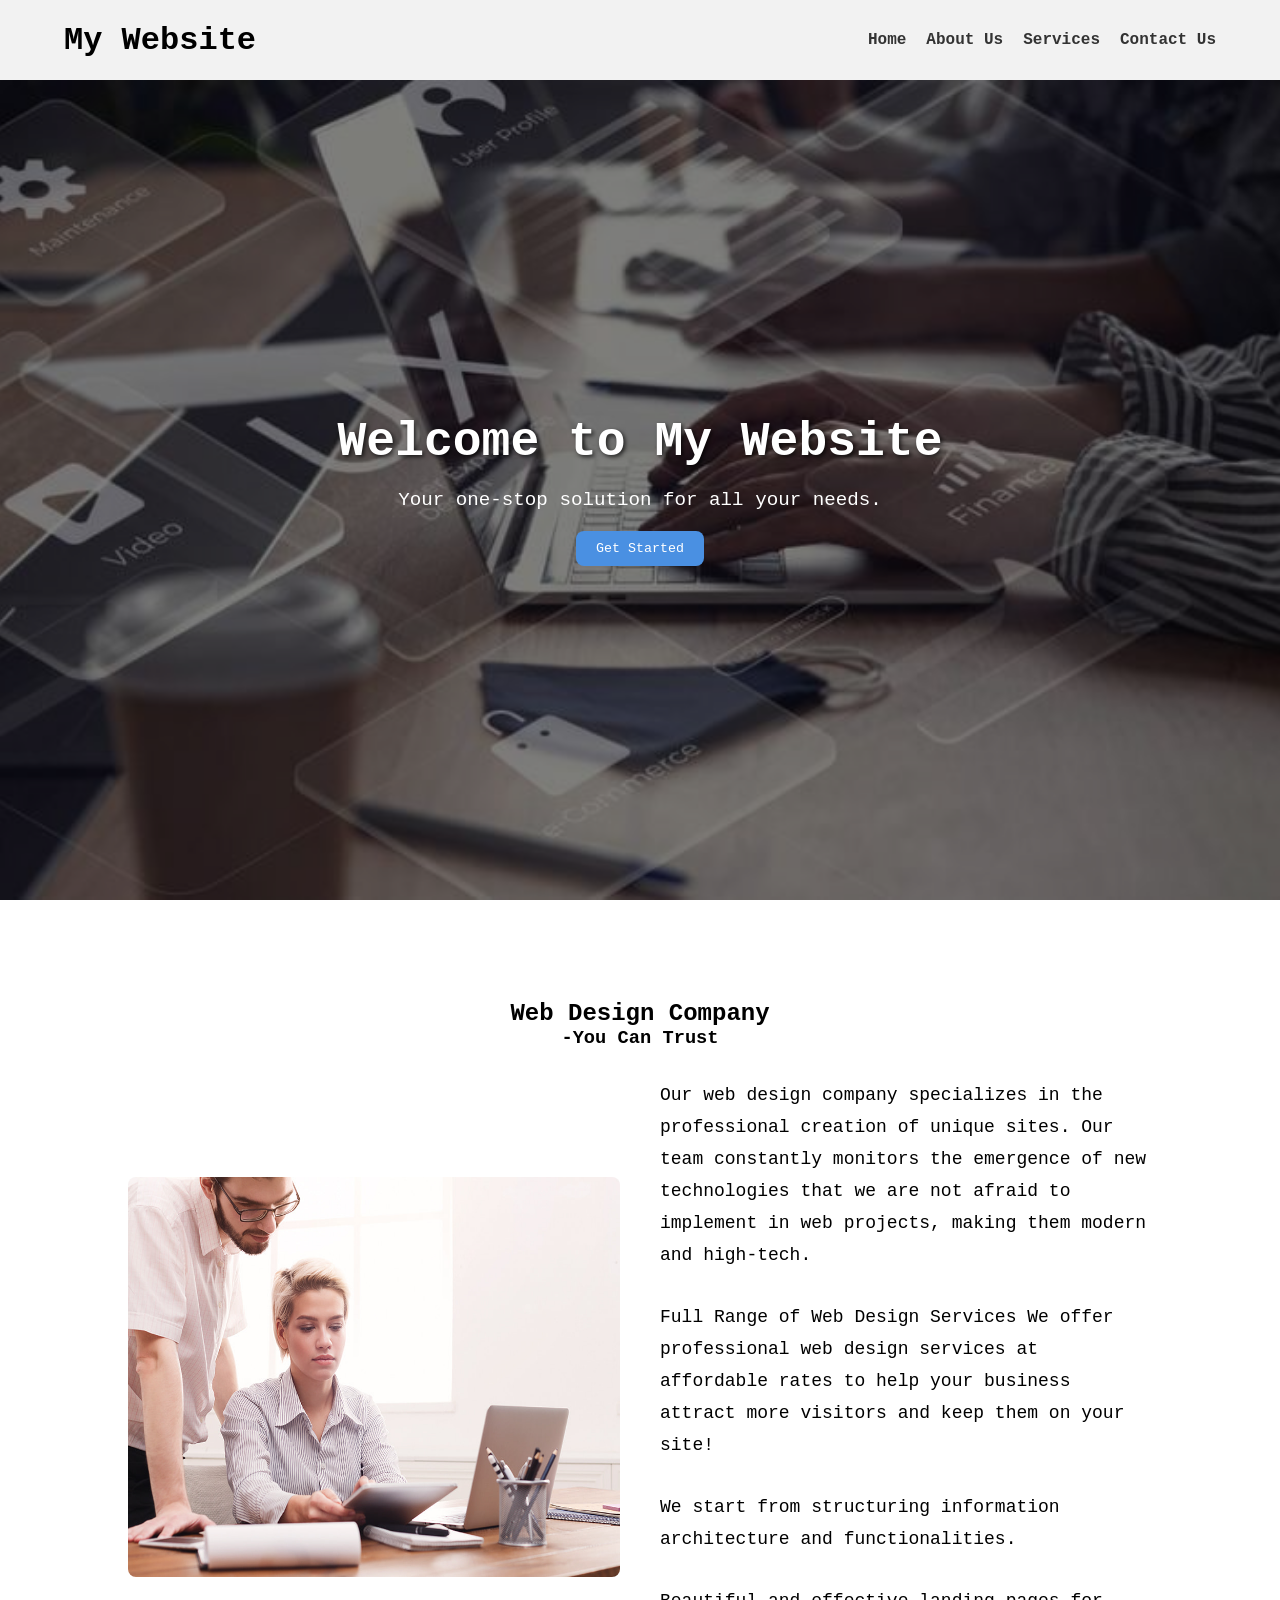
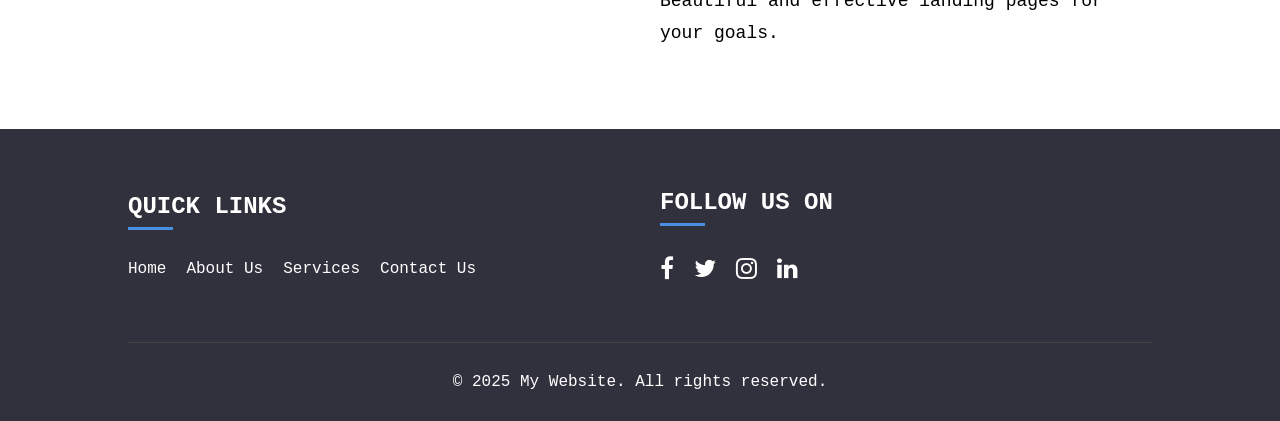
<file: index.html>
<!doctype html>
<html lang="en">
  <head>
    <meta charset="UTF-8" />
    <meta name="viewport" content="width=device-width, initial-scale=1.0" />
    <title>Project - 1 (HTML, CSS) Home</title>
    <link rel="stylesheet" href="styles.css" />
    <link rel="stylesheet" href="media-queries.css" />
    <link
      rel="stylesheet"
      href="https://cdnjs.cloudflare.com/ajax/libs/font-awesome/4.7.0/css/font-awesome.min.css"
    />
  </head>
  <!-- Hero and Content CSS -->
  <style>
    /* Hero */
    .hero {
      background-image: url("/images/image1.jpg");
      width: 100%;
      height: calc(100vh - 80px);
      background-repeat: no-repeat;
      background-size: cover;
      background-position: center;
      display: flex;
      align-items: center;
      justify-content: center;
      position: relative;
    }

    .hero::before {
      content: "";
      position: absolute;
      width: 100%;
      height: 100%;
      background-color: rgba(0, 0, 0, 0.5);
    }

    .hero-inner {
      text-align: center;
      position: relative;
      z-index: 10;
    }

    .hero-inner h1 {
      font-size: 3rem;
      color: #fff;
      text-shadow: 2px 2px 4px rgba(0, 0, 0, 0.7);
      margin-bottom: 20px;
    }

    .hero-inner p {
      font-size: 1.2rem;
      color: #fff;
      margin-bottom: 20px;
    }

    button {
      background-color: #4a90e2;
      color: #fff;
      border: none;
      padding: 10px 20px;
      border-radius: 8px;
      cursor: pointer;
    }

    button a {
      color: #fff;
      text-decoration: none;
    }

    button:hover {
      background-color: #357ab8;
    }

    /* Content */
    .content p {
      font-size: 18px;
      line-height: 32px;
      margin-bottom: 30px;
    }

    .heading {
      text-align: center;
      margin-bottom: 30px;
    }
  </style>

  <body>
    <!-- NavBar -->
    <nav class="navbar">
      <div class="navbar-inner">
        <div class="brand">
          <span>My Website</span>
        </div>
        <ul>
          <li><a href="#">Home</a></li>
          <li><a href="/about.html">About Us</a></li>
          <li><a href="/services.html">Services</a></li>
          <li><a href="/contact.html">Contact Us</a></li>
        </ul>
      </div>
    </nav>

    <!-- Hero -->
    <section class="hero">
      <div class="hero-inner">
        <h1>Welcome to My Website</h1>
        <p>Your one-stop solution for all your needs.</p>
        <button>
          <a href="#" class="btn">Get Started</a>
        </button>
      </div>
    </section>

    <!-- Content -->
    <section class="content section-margin section-padding-top">
      <div class="container">
        <div class="heading">
          <h2>Web Design Company</h2>
          <h3>-You Can Trust</h3>
        </div>

        <div class="row">
          <div class="col">
            <img src="/images/image2.jpg" alt="image2" />
          </div>
          <div class="col">
            <p>
              Our web design company specializes in the professional creation of
              unique sites. Our team constantly monitors the emergence of new
              technologies that we are not afraid to implement in web projects,
              making them modern and high-tech.
            </p>
            <p>
              Full Range of Web Design Services We offer professional web design
              services at affordable rates to help your business attract more
              visitors and keep them on your site!
            </p>
            <p>
              We start from structuring information architecture and
              functionalities.
            </p>
            <p>Beautiful and effective landing pages for your goals.</p>
          </div>
        </div>
      </div>
    </section>

    <!-- Footer -->
    <footer class="footer section-padding-top">
      <div class="container">
        <div class="row">
          <div class="col">
            <h2>QUICK LINKS</h2>
            <ul>
              <li><a href="#">Home</a></li>
              <li><a href="#">About Us</a></li>
              <li><a href="#">Services</a></li>
              <li><a href="#">Contact Us</a></li>
            </ul>
          </div>
          <div class="col">
            <h2>FOLLOW US ON</h2>
            <ul>
              <li>
                <a
                  href="https://www.facebook.com/profile.php?id=61558061129531&rdid=XGiEgwrFvjsOj9Jd&share_url=https%3A%2F%2Fwww.facebook.com%2Fshare%2F1ASSuHW7Rx%2F#"
                >
                  <i class="fa fa-facebook-f"></i>
                </a>
              </li>
              <li>
                <a href="#">
                  <i class="fa fa-twitter"></i>
                </a>
              </li>
              <li>
                <a
                  href="https://www.instagram.com/badshawsayed12?igsh=emh3OTRpZXppZWg4"
                >
                  <i class="fa fa-instagram"></i>
                </a>
              </li>
              <li>
                <a href="#">
                  <i class="fa fa-linkedin"></i>
                </a>
              </li>
            </ul>
          </div>
        </div>

        <div class="copyright">
          <p>&copy; 2025 My Website. All rights reserved.</p>
        </div>
      </div>
    </footer>
  </body>
</html>
</file>
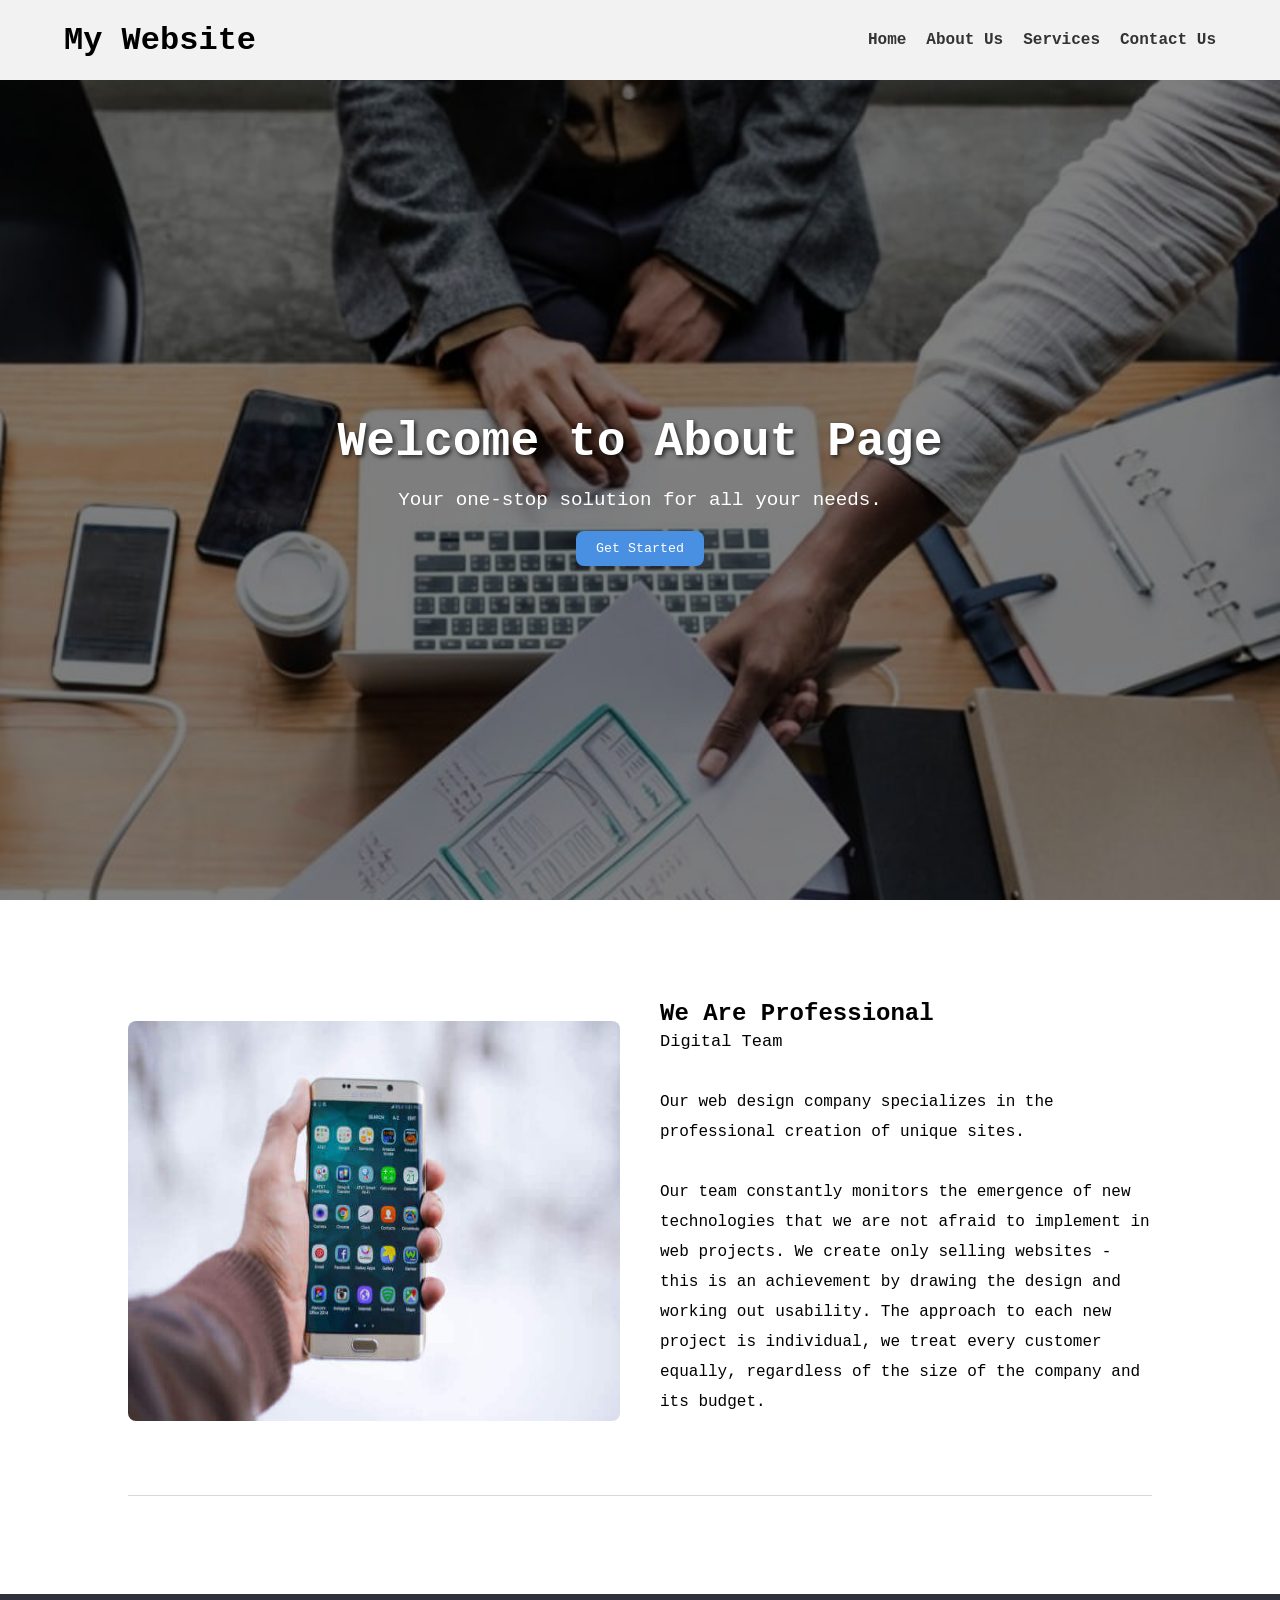
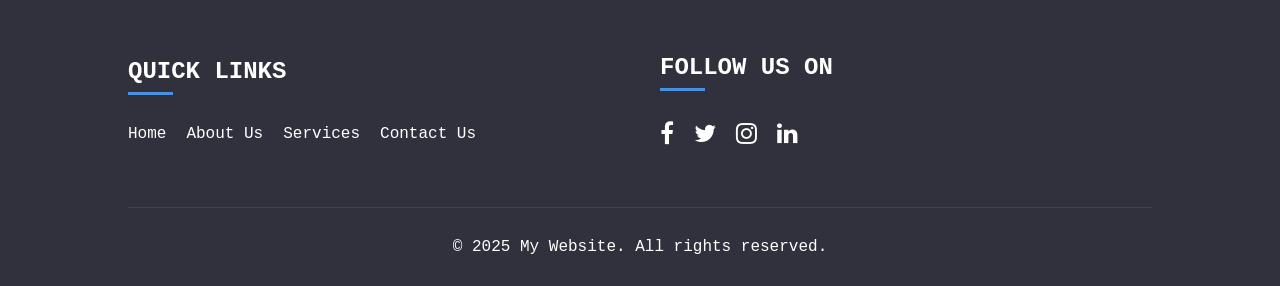
<file: about.html>
<!DOCTYPE html>
<html lang="en">
  <head>
    <meta charset="UTF-8" />
    <meta name="viewport" content="width=device-width, initial-scale=1.0" />
    <title>Project - 1 (HTML, CSS) About Us</title>
    <link rel="stylesheet" href="styles.css" />
    <link rel="stylesheet" href="media-queries.css" />
    <link
      rel="stylesheet"
      href="https://cdnjs.cloudflare.com/ajax/libs/font-awesome/4.7.0/css/font-awesome.min.css"
    />
  </head>

  <!-- Hero and Content CSS -->
  <style>
    /* Hero */
    .hero {
      background-image: url("images/image3.jpg");
      width: 100%;
      height: calc(100vh - 80px);
      background-repeat: no-repeat;
      background-size: cover;
      background-position: center;
      display: flex;
      align-items: center;
      justify-content: center;
      position: relative;
    }

    .hero::before {
      content: "";
      position: absolute;
      width: 100%;
      height: 100%;
      background-color: rgba(0, 0, 0, 0.5);
    }

    .hero-inner {
      text-align: center;
      position: relative;
      z-index: 10;
    }

    .hero-inner h1 {
      font-size: 3rem;
      color: #fff;
      text-shadow: 2px 2px 4px rgba(0, 0, 0, 0.7);
      margin-bottom: 20px;
    }

    .hero-inner p {
      font-size: 1.2rem;
      color: #fff;
      margin-bottom: 20px;
    }

    button {
      background-color: #4a90e2;
      color: #fff;
      border: none;
      padding: 10px 20px;
      border-radius: 8px;
      cursor: pointer;
    }

    button a {
      color: #fff;
      text-decoration: none;
    }

    button:hover {
      background-color: #357ab8;
    }

    /* Content */
    .border-bottom {
      border-bottom: 0.5px solid #ded5d5;
    }

    .margin-bottom {
      margin-bottom: 3rem !important;
    }

    .content {
      padding-bottom: 3rem !important;
    }

    .content p {
      font-size: 16px;
      line-height: 30px;
      margin-bottom: 30px;
    }

    .heading {
      text-align: center;
      margin-bottom: 30px;
      font-size: 1rem;
    }

    .left-align {
      text-align: left;
      margin-bottom: 30px;
      font-size: 1rem;
    }

    .sub-heading {
      font-size: 17px !important;
      font-weight: 500;
    }
  </style>

  <body>
    <!-- NavBar -->
    <nav class="navbar">
      <div class="navbar-inner">
        <div class="brand">
          <span>My Website</span>
        </div>
        <ul>
          <li><a href="/index.html">Home</a></li>
          <li><a href="#">About Us</a></li>
          <li><a href="/services.html">Services</a></li>
          <li><a href="/contact.html">Contact Us</a></li>
        </ul>
      </div>
    </nav>

    <!-- Hero -->
    <section class="hero">
      <div class="hero-inner">
        <h1>Welcome to About Page</h1>
        <p>Your one-stop solution for all your needs.</p>
        <button>
          <a href="#" class="btn">Get Started</a>
        </button>
      </div>
    </section>

    <!-- Content -->
    <section class="content section-margin section-padding-top">
      <div class="container border-bottom">
        <div class="row margin-bottom">
          <div class="col">
            <img src="images/image4.jpg" alt="image2" />
          </div>
          <div class="col">
            <div class="heading left-align">
              <h2>We Are Professional</h2>
              <p class="sub-heading">Digital Team</p>
            </div>

            <p>
              Our web design company specializes in the professional creation of
              unique sites.
            </p>
            <p>
              Our team constantly monitors the emergence of new technologies
              that we are not afraid to implement in web projects. We create
              only selling websites - this is an achievement by drawing the
              design and working out usability. The approach to each new project
              is individual, we treat every customer equally, regardless of the
              size of the company and its budget.
            </p>
          </div>
        </div>
      </div>
    </section>

    <!-- Footer -->
    <footer class="footer section-padding-top">
      <div class="container">
        <div class="row">
          <div class="col">
            <h2>QUICK LINKS</h2>
            <ul>
              <li><a href="#">Home</a></li>
              <li><a href="#">About Us</a></li>
              <li><a href="#">Services</a></li>
              <li><a href="#">Contact Us</a></li>
            </ul>
          </div>
          <div class="col">
            <h2>FOLLOW US ON</h2>
            <ul>
              <li>
                <a href="#">
                  <i class="fa fa-facebook-f"></i>
                </a>
              </li>
              <li>
                <a href="#">
                  <i class="fa fa-twitter"></i>
                </a>
              </li>
              <li>
                <a href="#">
                  <i class="fa fa-instagram"></i>
                </a>
              </li>
              <li>
                <a href="#">
                  <i class="fa fa-linkedin"></i>
                </a>
              </li>
            </ul>
          </div>
        </div>

        <div class="copyright">
          <p>&copy; 2025 My Website. All rights reserved.</p>
        </div>
      </div>
    </footer>
  </body>
</html>
</file>
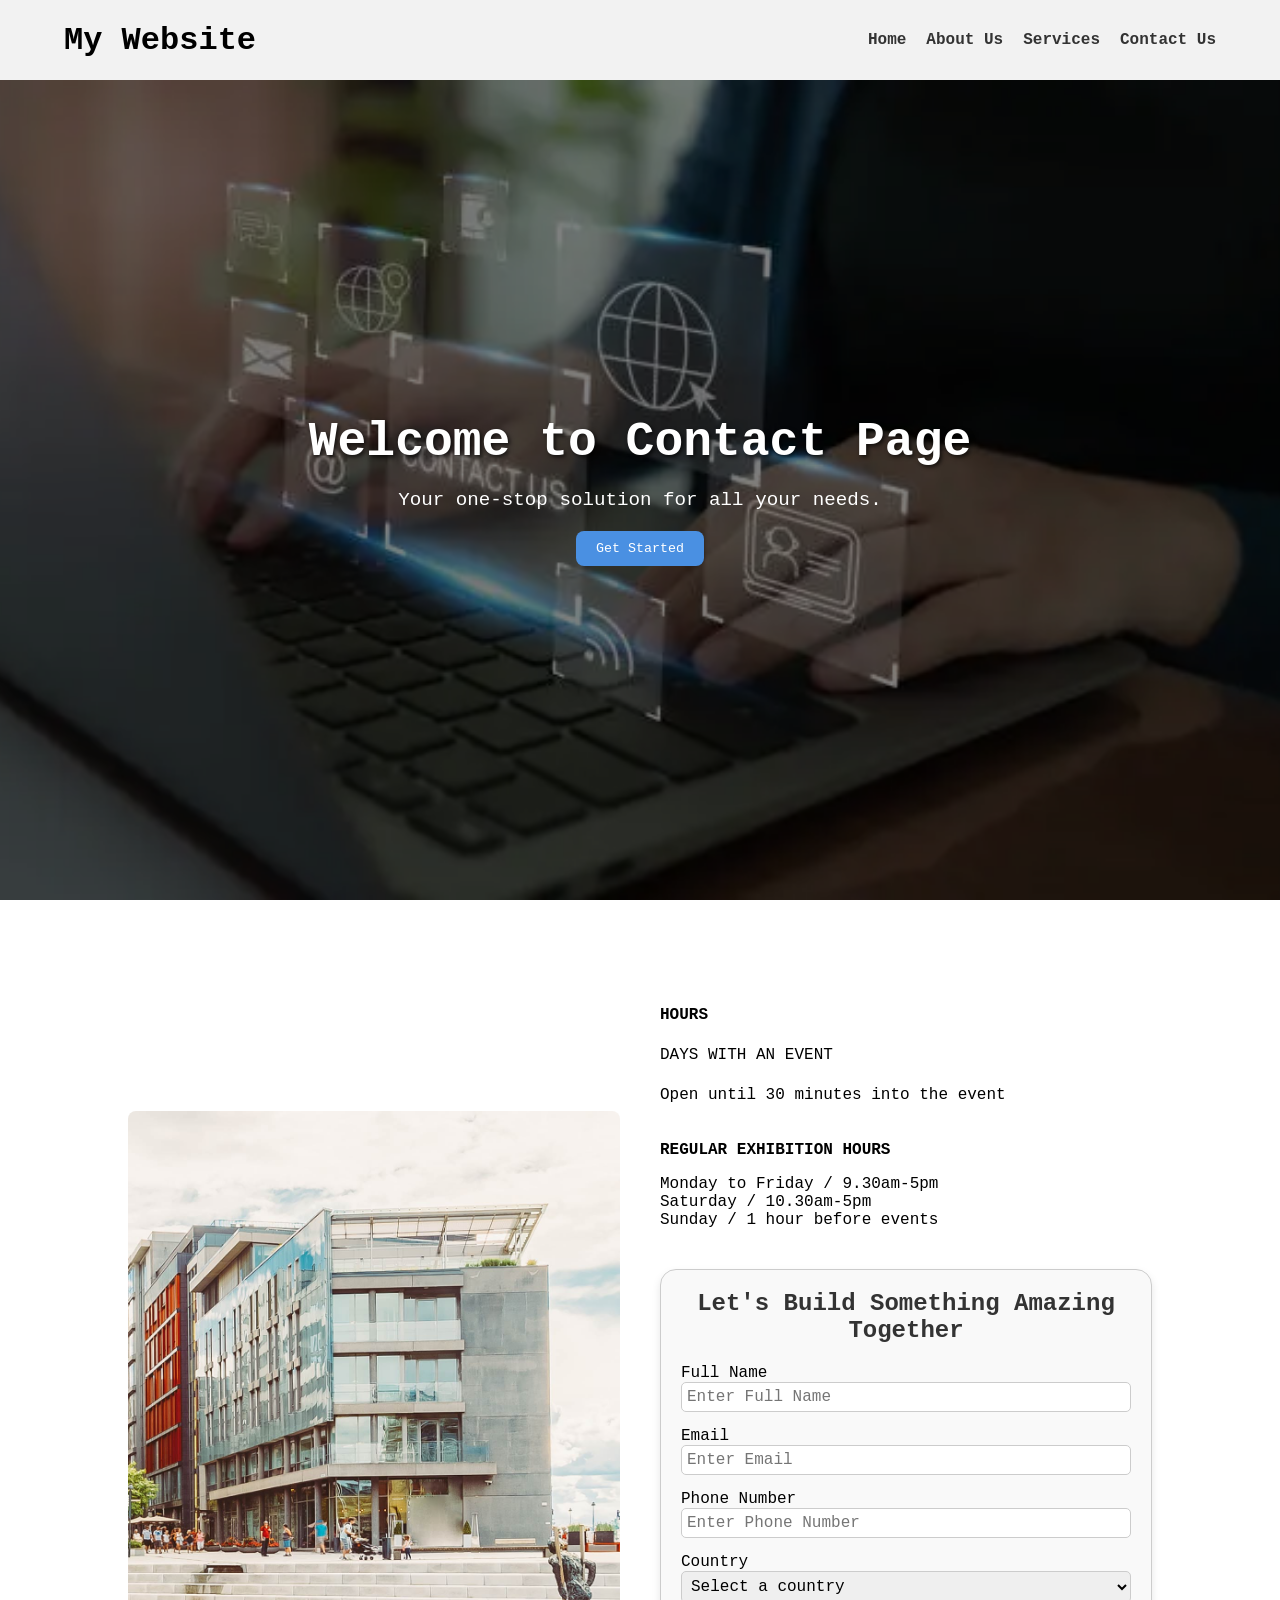
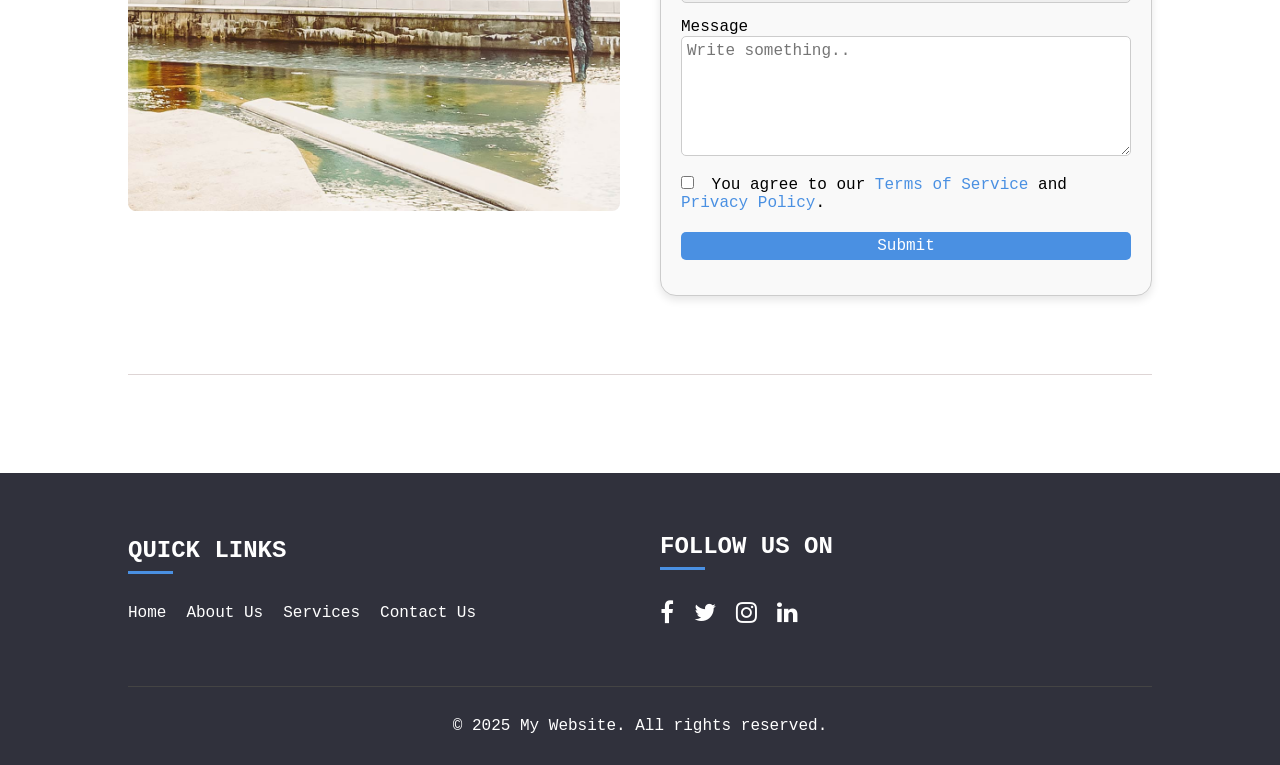
<file: contact.html>
<!DOCTYPE html>
<html lang="en">
  <head>
    <meta charset="UTF-8" />
    <meta name="viewport" content="width=device-width, initial-scale=1.0" />
    <title>Project - 1 (HTML, CSS) About Us</title>
    <link rel="stylesheet" href="styles.css" />
    <link rel="stylesheet" href="media-queries.css" />
    <link
      rel="stylesheet"
      href="https://cdnjs.cloudflare.com/ajax/libs/font-awesome/4.7.0/css/font-awesome.min.css"
    />
  </head>

  <!-- Hero and Content CSS -->
  <style>
    /* Hero */
    .hero {
      background-image: url("images/image6.webp");
      width: 100%;
      height: calc(100vh - 80px);
      background-repeat: no-repeat;
      background-size: cover;
      background-position: center;
      display: flex;
      align-items: center;
      justify-content: center;
      position: relative;
    }

    .hero::before {
      content: "";
      position: absolute;
      width: 100%;
      height: 100%;
      background-color: rgba(0, 0, 0, 0.5);
    }

    .hero-inner {
      text-align: center;
      position: relative;
      z-index: 10;
    }

    .hero-inner h1 {
      font-size: 3rem;
      color: #fff;
      text-shadow: 2px 2px 4px rgba(0, 0, 0, 0.7);
      margin-bottom: 20px;
    }

    .hero-inner p {
      font-size: 1.2rem;
      color: #fff;
      margin-bottom: 20px;
    }

    button {
      background-color: #4a90e2;
      color: #fff;
      border: none;
      padding: 10px 20px;
      border-radius: 8px;
      cursor: pointer;
    }

    button a {
      color: #fff;
      text-decoration: none;
    }

    button:hover {
      background-color: #357ab8;
    }

    /* Content */
    .border-bottom {
      border-bottom: 0.5px solid #ded5d5;
    }

    .margin-bottom {
      margin-bottom: 3rem !important;
    }

    .content .container .row .col ul {
      list-style-type: none;
    }

    .content {
      padding-bottom: 3rem !important;
    }

    .content p {
      font-size: 16px;
      line-height: 30px;
      margin-bottom: 10px;
    }

    .schedule {
      margin-top: 25px;
      font-weight: 600;
    }

    .schedule-margin {
      margin-bottom: 40px;
    }

    .form {
      padding: 20px;
      text-align: left;
      border: 1px solid #ccc;
      border-radius: 16px;
      box-shadow: 0px 4px 8px rgba(0, 0, 0, 0.1);
      margin-bottom: 30px;
      background-color: #f9f9f9;
      font-size: 1rem;
      /* height: auto; */
    }

    .form h2 {
      text-align: center;
      margin-bottom: 20px;
      font-size: 1.5rem;
      color: #333;
    }

    .form label {
      /* display: block; */
      margin-bottom: 8px;
      /* font-weight: 600; */
    }

    .form input[type="text"],
    .form input[type="email"],
    .form input[type="tel"],
    .form select,
    .form textarea,
    .form input[type="submit"] {
      width: 100%;
      padding: 5px;
      margin-bottom: 15px;
      border: 1px solid #ccc;
      border-radius: 5px;
      font-size: 1rem;
    }
    .form input[type="submit"] {
      background-color: #4a90e2;
      color: #fff;
      border: none;
      cursor: pointer;
      transition: background-color 0.3s ease;
    }

    .form input[type="submit"]:hover {
      background-color: #357ab8;
      color: #fff;
    }

    .form input[type="checkbox"] {
      margin-right: 8px;
    }

    .form a {
      color: #4a90e2;
      text-decoration: none;
    }

    .form a:hover {
      text-decoration: underline;
      color: #357ab8;
    }
    .form:hover {
      box-shadow: 0 6px 12px rgba(0, 0, 0, 0.15);
      border: 1px solid #ccc;
    }

    .form input[type="text"]:focus,
    .form input[type="email"]:focus,
    .form input[type="tel"]:focus,
    .form select:focus,
    .form textarea:focus {
      border-color: #4a90e2;
      outline: none;
      box-shadow: 0 0 5px rgba(74, 144, 226, 0.5);
    }

    .form input[type="submit"] {
      margin-top: 20px;
      padding: 5px;
    }

    .left-align {
      text-align: left;
      margin-bottom: 30px;
      font-size: 1rem;
    }

    .sub-heading {
      font-size: 17px !important;
      font-weight: 500;
    }
  </style>

  <body>
    <!-- NavBar -->
    <nav class="navbar">
      <div class="navbar-inner">
        <div class="brand">
          <span>My Website</span>
        </div>
        <ul>
          <li><a href="/index.html">Home</a></li>
          <li><a href="about.html">About Us</a></li>
          <li><a href="/services.html">Services</a></li>
          <li><a href="#">Contact Us</a></li>
        </ul>
      </div>
    </nav>

    <!-- Hero -->
    <section class="hero">
      <div class="hero-inner">
        <h1>Welcome to Contact Page</h1>
        <p>Your one-stop solution for all your needs.</p>
        <button>
          <a href="#" class="btn">Get Started</a>
        </button>
      </div>
    </section>

    <!-- Content -->
    <section class="content section-margin section-padding-top">
      <div class="container border-bottom">
        <div class="row margin-bottom">
          <div class="col">
            <img
              style="height: 700px"
              src="/images/image7.jpg"
              alt="image2"
            />
          </div>
          <div class="col">
            <p style="font-weight: 600">HOURS</p>
            <p>DAYS WITH AN EVENT</p>
            <p>Open until 30 minutes into the event</p>
            <p class="schedule">REGULAR EXHIBITION HOURS</p>
            <ul class="schedule-margin">
              <li>Monday to Friday / 9.30am-5pm</li>
              <li>Saturday / 10.30am-5pm</li>
              <li>Sunday / 1 hour before events</li>
            </ul>

            <div class="form">
              <h2>Let's Build Something Amazing Together</h2>

              <form>
                <label>Full Name</label><br />
                <input type="text" placeholder="Enter Full Name" /><br />

                <label>Email</label><br />
                <input type="email" placeholder="Enter Email" /><br />

                <label>Phone Number</label><br />
                <input type="tel" placeholder="Enter Phone Number" /><br />

                <label>Country</label><br />
                <select>
                  <option>Select a country</option>
                  <option>Azerbaijan</option>
                  <option>Bangladesh</option>
                  <option>Bahrain</option>
                  <option>China</option>
                  <option>Iran</option>
                  <option>Iraq</option>
                  <option>Jordan</option>
                  <option>Kazakhstan</option>
                  <option>Kuwait</option>
                  <option>Malaysia</option>
                  <option>Pakistan</option>
                  <option>Palestine</option>
                  <option>Qatar</option>
                  <option>Russia</option>
                  <option>Turkey</option>
                  <option>UAE</option>
                </select>
                <br />

                <label>Message</label><br />
                <textarea rows="6" placeholder="Write something.."></textarea>
                <br />

                <input type="checkbox" />
                <label
                  >You agree to our <a href="#">Terms of Service</a> and
                  <a href="#">Privacy Policy</a>.</label
                >

                <input type="submit" />
              </form>
            </div>
          </div>
        </div>
      </div>
    </section>

    <!-- Footer -->
    <footer class="footer section-padding-top">
      <div class="container">
        <div class="row">
          <div class="col">
            <h2>QUICK LINKS</h2>
            <ul>
              <li><a href="#">Home</a></li>
              <li><a href="#">About Us</a></li>
              <li><a href="#">Services</a></li>
              <li><a href="#">Contact Us</a></li>
            </ul>
          </div>
          <div class="col">
            <h2>FOLLOW US ON</h2>
            <ul>
              <li>
                <a href="#">
                  <i class="fa fa-facebook-f"></i>
                </a>
              </li>
              <li>
                <a href="#">
                  <i class="fa fa-twitter"></i>
                </a>
              </li>
              <li>
                <a href="#">
                  <i class="fa fa-instagram"></i>
                </a>
              </li>
              <li>
                <a href="#">
                  <i class="fa fa-linkedin"></i>
                </a>
              </li>
            </ul>
          </div>
        </div>

        <div class="copyright">
          <p>&copy; 2025 My Website. All rights reserved.</p>
        </div>
      </div>
    </footer>
  </body>
</html>
</file>
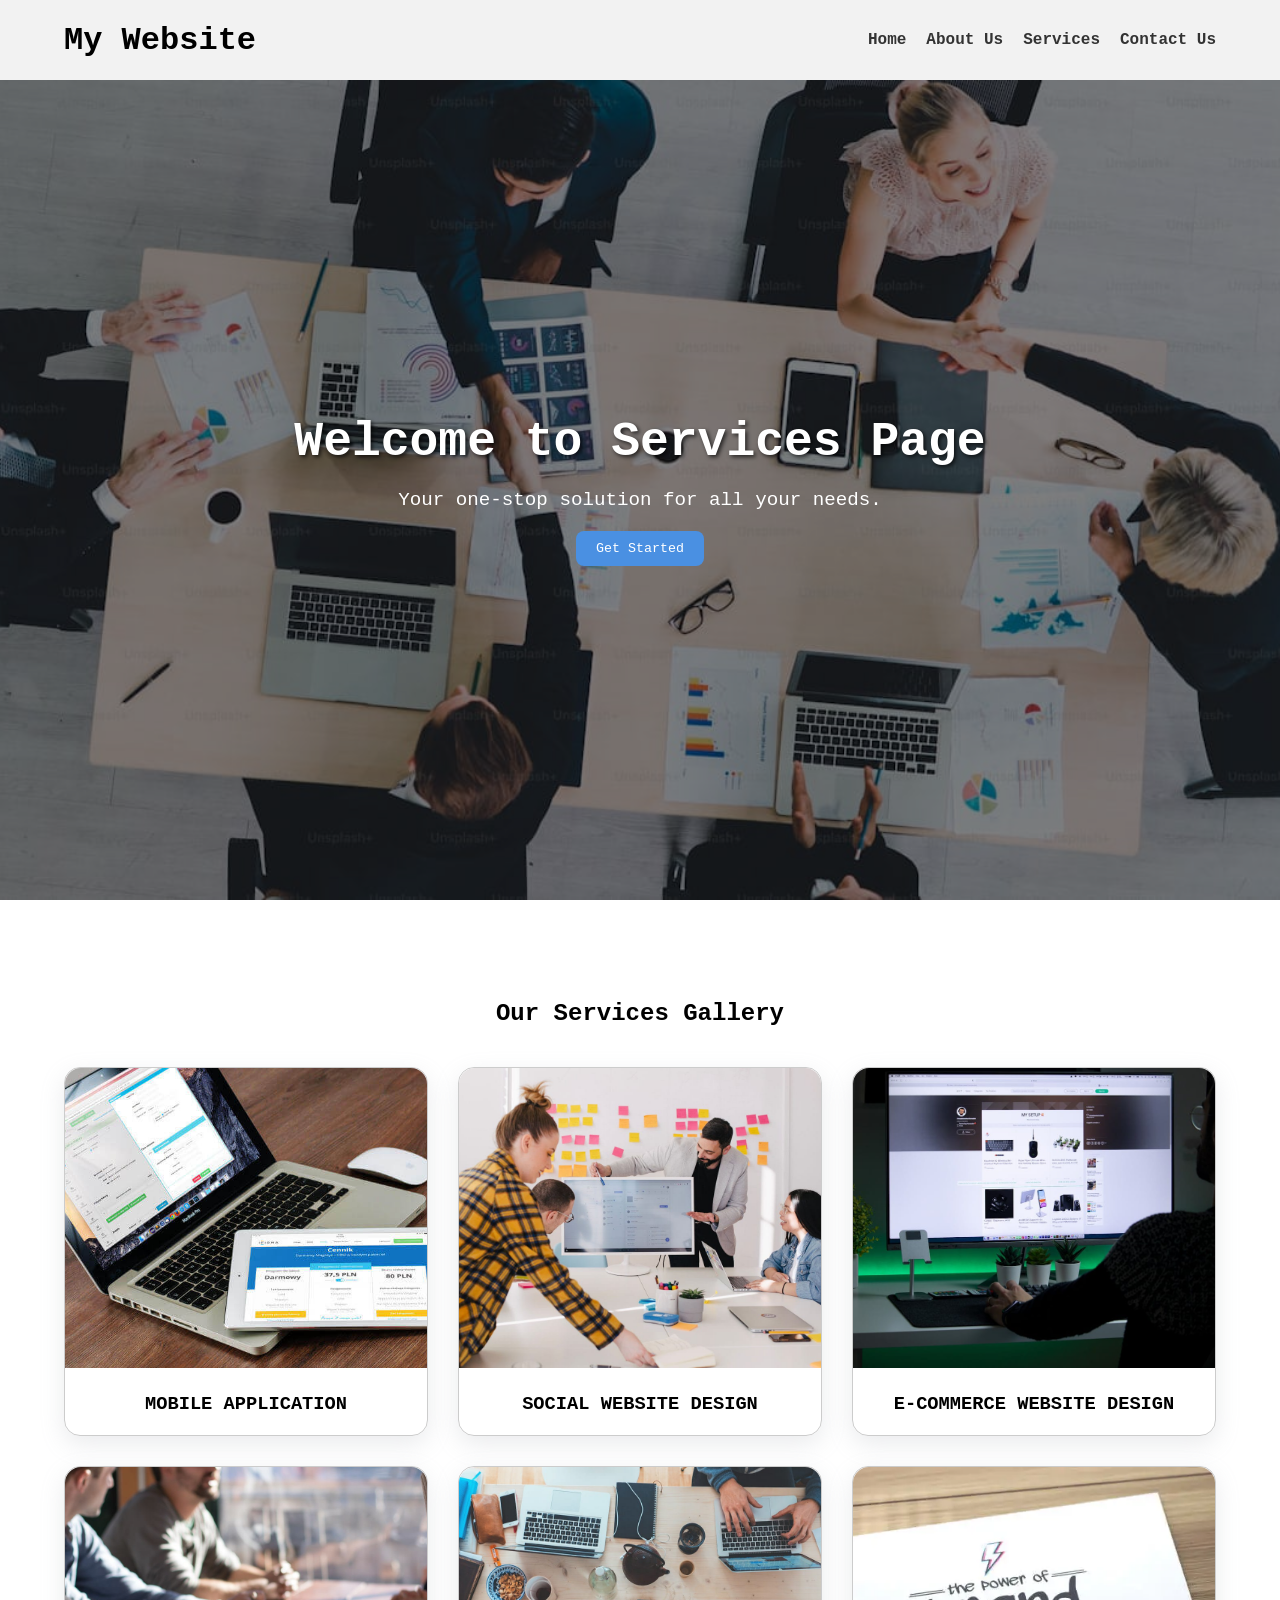
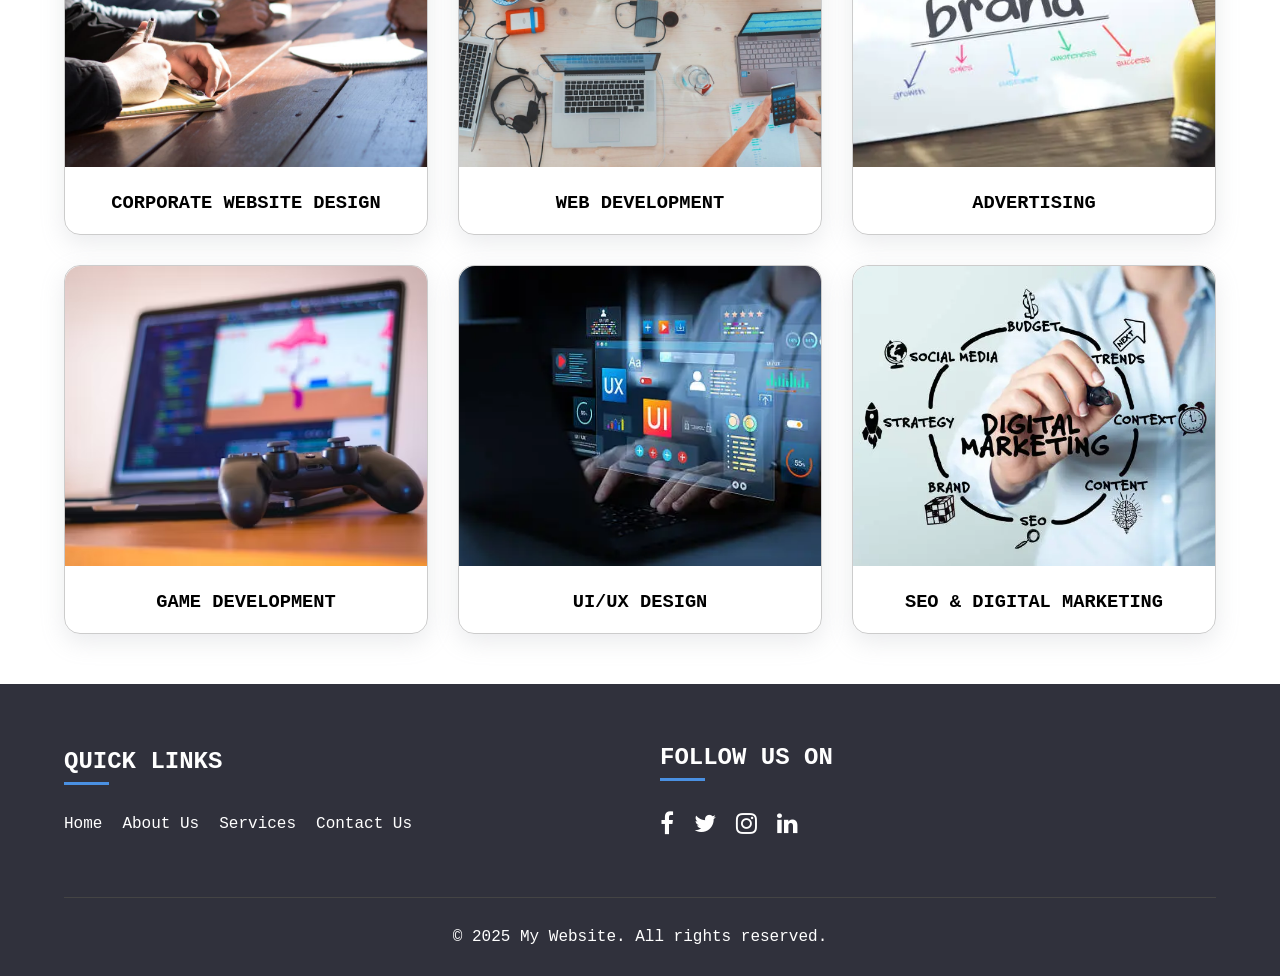
<file: services.html>
<!doctype html>
<html lang="en">
  <head>
    <meta charset="UTF-8" />
    <meta name="viewport" content="width=device-width, initial-scale=1.0" />
    <title>Project - 1 (HTML, CSS) Services</title>
    <link rel="stylesheet" href="styles.css" />
    <link rel="stylesheet" href="media-queries.css" />
    <link
      rel="stylesheet"
      href="https://cdnjs.cloudflare.com/ajax/libs/font-awesome/4.7.0/css/font-awesome.min.css"
    />
  </head>

  <!-- Hero and Content CSS -->
  <style>
    /* Hero */
    .hero {
      background-image: url("/images/image5.jpg");
      width: 100%;
      height: calc(100vh - 80px);
      background-repeat: no-repeat;
      background-size: cover;
      background-position: center;
      display: flex;
      align-items: center;
      justify-content: center;
      position: relative;
    }

    .hero::before {
      content: "";
      position: absolute;
      width: 100%;
      height: 100%;
      background-color: rgba(0, 0, 0, 0.5);
    }

    .hero-inner {
      text-align: center;
      position: relative;
      z-index: 10;
    }

    .hero-inner h1 {
      font-size: 3rem;
      color: #fff;
      text-shadow: 2px 2px 4px rgba(0, 0, 0, 0.7);
      margin-bottom: 20px;
    }

    .hero-inner p {
      font-size: 1.2rem;
      color: #fff;
      margin-bottom: 20px;
    }

    button {
      background-color: #4a90e2;
      color: #fff;
      border: none;
      padding: 10px 20px;
      border-radius: 8px;
      cursor: pointer;
    }

    button a {
      color: #fff;
      text-decoration: none;
    }

    button:hover {
      background-color: #357ab8;
    }

    /* Content */
    .card {
      border: 1px solid #ccc;
      border-radius: 16px;
      box-shadow: rgba(149, 157, 165, 0.2) 0px 8px 24px;
    }

    .card:hover {
      border: 1px solid #ccc;
      box-shadow: 0 4px 8px rgba(0, 0, 0, 0.2);
      transition: all 0.3s ease-in-out;
      transform: translateY(-5px);
    }

    .card img {
      width: 100%;
      object-fit: cover;
      border-top-left-radius: 16px;
      border-top-right-radius: 16px;
      height: 300px;
    }

    .card-content {
      padding: 20px;
      text-align: center;
    }

    .container {
      width: 90%;
      max-width: 1200px;
      margin: 0 auto;
    }

    .heading {
      text-align: center;
      margin-bottom: 30px;
      font-size: 1rem;
    }

    .services-grid {
      display: grid;
      grid-template-columns: repeat(3, 1fr);
      gap: 30px;
      justify-items: center;
      margin-top: 40px;
    }
  </style>

  <body>
    <!-- NavBar -->
    <nav class="navbar">
      <div class="navbar-inner">
        <div class="brand">
          <span>My Website</span>
        </div>
        <ul>
          <li><a href="/index.html">Home</a></li>
          <li><a href="/about.html">About Us</a></li>
          <li><a href="#">Services</a></li>
          <li><a href="/contact.html">Contact Us</a></li>
        </ul>
      </div>
    </nav>

    <!-- Hero -->
    <section class="hero">
      <div class="hero-inner">
        <h1>Welcome to Services Page</h1>
        <p>Your one-stop solution for all your needs.</p>
        <button>
          <a href="#" class="btn">Get Started</a>
        </button>
      </div>
    </section>

    <!-- Content -->
    <section class="content section-margin section-padding-top">
      <div class="container">
        <div class="heading">
          <h2>Our Services Gallery</h2>

          <div class="services-grid">
            <!-- CARD 1 -->
            <div class="card">
              <div class="imgContainer">
                <img src="/images/service1.jpg" alt="Service 1" />
              </div>

              <div class="card-content">
                <h3>MOBILE APPLICATION</h3>
              </div>
            </div>
            <!-- CARD 2 -->
            <div class="card">
              <div class="imgContainer">
                <img src="/images/service2.jpg" alt="Service 2" />
              </div>

              <div class="card-content">
                <h3>SOCIAL WEBSITE DESIGN</h3>
              </div>
            </div>
            <!-- CARD 3 -->
            <div class="card">
              <div class="imgContainer">
                <img src="/images/service3.jpg" alt="Service 3" />
              </div>

              <div class="card-content">
                <h3>E-COMMERCE WEBSITE DESIGN</h3>
              </div>
            </div>
            <!-- CARD 4 -->
            <div class="card">
              <div class="imgContainer">
                <img src="/images/service4.jpg" alt="Service 4" />
              </div>

              <div class="card-content">
                <h3>CORPORATE WEBSITE DESIGN</h3>
              </div>
            </div>
            <!-- CARD 5 -->
            <div class="card">
              <div class="imgContainer">
                <img src="/images/service5.jpg" alt="Service 5" />
              </div>

              <div class="card-content">
                <h3>WEB DEVELOPMENT</h3>
              </div>
            </div>
            <!-- CARD 6 -->
            <div class="card">
              <div class="imgContainer">
                <img src="/images/service6.webp" alt="Service 6" />
              </div>

              <div class="card-content">
                <h3>ADVERTISING</h3>
              </div>
            </div>
            <!-- CARD 7 -->
            <div class="card">
              <div class="imgContainer">
                <img src="/images/service7.avif" alt="Service 7" />
              </div>

              <div class="card-content">
                <h3>GAME DEVELOPMENT</h3>
              </div>
            </div>
            <!-- CARD 8 -->
            <div class="card">
              <div class="imgContainer">
                <img src="/images/service8.webp" alt="Service 8" />
              </div>

              <div class="card-content">
                <h3>UI/UX DESIGN</h3>
              </div>
            </div>
            <!-- CARD 9 -->
            <div class="card">
              <div class="imgContainer">
                <img src="/images/service9.webp" alt="Service 9" />
              </div>

              <div class="card-content">
                <h3>SEO & DIGITAL MARKETING</h3>
              </div>
            </div>
          </div>
        </div>
      </div>
    </section>

    <!-- Footer -->
    <footer class="footer section-padding-top">
      <div class="container">
        <div class="row">
          <div class="col">
            <h2>QUICK LINKS</h2>
            <ul>
              <li><a href="#">Home</a></li>
              <li><a href="#">About Us</a></li>
              <li><a href="#">Services</a></li>
              <li><a href="#">Contact Us</a></li>
            </ul>
          </div>
          <div class="col">
            <h2>FOLLOW US ON</h2>
            <ul>
              <li>
                <a href="#">
                  <i class="fa fa-facebook-f"></i>
                </a>
              </li>
              <li>
                <a href="#">
                  <i class="fa fa-twitter"></i>
                </a>
              </li>
              <li>
                <a href="#">
                  <i class="fa fa-instagram"></i>
                </a>
              </li>
              <li>
                <a href="#">
                  <i class="fa fa-linkedin"></i>
                </a>
              </li>
            </ul>
          </div>
        </div>

        <div class="copyright">
          <p>&copy; 2025 My Website. All rights reserved.</p>
        </div>
      </div>
    </footer>
  </body>
</html>
</file>
<file: styles.css>
/* Common */

* {
  margin: 0;
  padding: 0;
  box-sizing: border-box;
  font-family:'Courier New', Courier, monospace
}

.primary-color {
  color: #4a90e2;
}

.container {
  max-width: 80%;
  margin: 0 auto;
}

.section-margin {
  margin: 50px 0;
}

.section-padding-top {
  padding-top: 50px;
}

.row {
  display: flex;
  align-items: center;
  gap: 40px;
}

.col {
  width: 50%;
}

.col img {
  width: 100%;
  height: 400px;
  border-radius: 8px;
}

/* Navbar */
.navbar {
  width: 100%;
  height: 80px;
  background-color: #f2f2f2;
}

.navbar-inner {
  display: flex;
  align-items: center;
  justify-content: space-between;
  height: 100%;
  max-width: 90%;
  margin: 0 auto;
}

.navbar ul {
  display: flex;
  justify-content: center;
  align-items: center;
  height: 100%;
  list-style: none;
  gap: 20px;
}

.navbar ul li a {
  text-decoration: none;
  color: #333;
  transition: all 0.3s ease-in-out;
  position: relative;
  border-bottom: 2px solid transparent;
  padding-bottom: 5px;
  font-weight: bolder;
  font-size: 1rem;
}

.navbar .navbar-inner ul li a:hover {
  color: #4a90e2;
  border-color: #4a90e2;
}

.brand {
  font-size: 2rem;
  font-weight: 900;
}

/* Footer */
.footer {
  padding-top: 60px !important;
  background-color: #30313c;
}

.footer h2 {
  color: #fff;
  font-size: 1.5rem;
  position: relative;
  margin-bottom: 40px;
}

.footer h2::before {
  content: "";
  width: 45px;
  height: 3px;
  background-color: #4a90e2;
  position: absolute;
  bottom: -10px;
}

.footer ul {
  list-style: none;
  align-items: center;
  gap: 20px;
  margin-bottom: 30px;
  display: flex;
}

.footer ul li a {
  text-decoration: none;
  color: #fff;
  transition: all 0.3s ease-in-out;
  font-size: 1rem;
}

.footer ul li a:hover {
  color: #4a90e2;
}

.footer i {
  font-size: 1.5rem;
}

.copyright {
  color: #fff;
  text-align: center;
  padding: 30px 0;
  border-top: 1px solid #444;
  font-size: 1rem;
  margin-top: 30px;
}
</file>
<file: media-queries.css>
/* Media Queries for Responsive Design */
@media screen and (max-width: 1024px) {
  .services-grid {
    grid-template-columns: repeat(2, 1fr) !important;
  }

  .card img {
    height: 250px;
  }
}

@media screen and (max-width: 990px) {
  .section-margin {
    margin: 30px 0;
  }

  .container {
    width: 90%;
  }

  .row {
    flex-direction: column;
  }

  .col {
    width: 100%;
  }
}

@media screen and (max-width: 640px) {
  .brand {
    font-size: 1.5rem;
  }

  .services-grid {
    grid-template-columns: repeat(1, 1fr) !important;
  }

  .card img {
    height: 200px;
  }
}

@media screen and (max-width: 600px) {
  .content p {
    margin-bottom: 15px;
    font-size: 16px;
  }

  .container {
    max-width: 95%;
  }

  .navbar ul {
    gap: 10px;
  }

  .brand {
    font-size: 1rem;
  }

  .navbar ul li a {
    font-size: 13px;
  }
}

@media screen and (max-width: 600px) {
  .navbar ul {
    gap: 9px;
  }

  .brand {
    font-size: 0.9rem;
  }

  .navbar ul li a {
    font-size: 12px;
  }

  .footer .col ul li a {
    font-size: 15px;
  }
}
</file>
